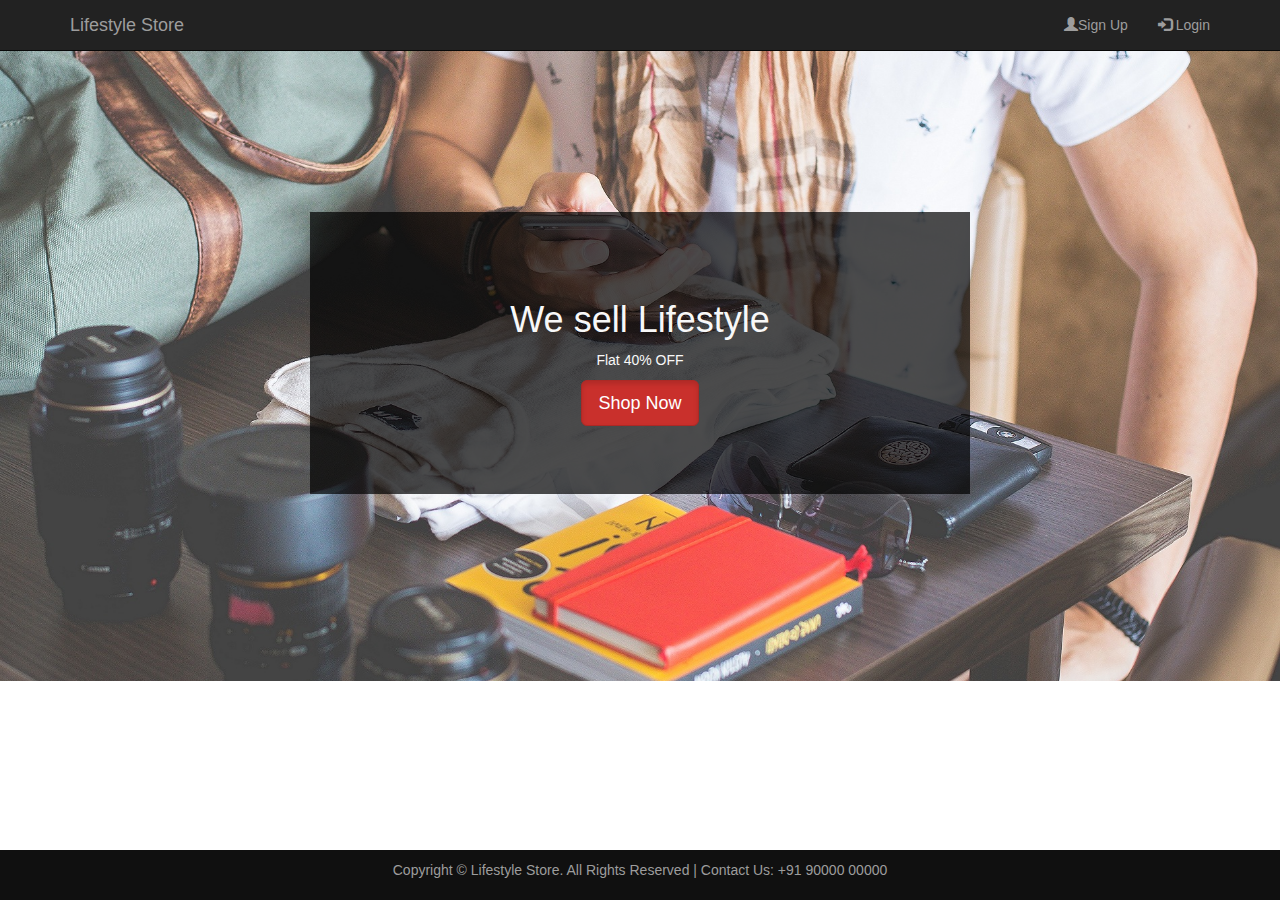
<file: Bootstrap/public_html/index.html>
<!DOCTYPE html>
<!--
To change this license header, choose License Headers in Project Properties.
To change this template file, choose Tools | Templates
and open the template in the editor.
-->
<html>
    <head>
        <title>Index</title>
        <link rel="stylesheet" href="https://maxcdn.bootstrapcdn.com/bootstrap/3.3.7/css/bootstrap.min.css" >
    <script src="https://ajax.googleapis.com/ajax/libs/jquery/1.12.4/jquery.min.js"></script>
    <script src="https://maxcdn.bootstrapcdn.com/bootstrap/3.3.7/js/bootstrap.min.js"></script>
    <link rel="stylesheet" href="css/style.css"  type="text/css">   
    </head>
    <body>
        <nav class="navbar navbar-inverse navbar-fixed-top">
            <div class="container">
                <div class="navbar-header">
                    <button type="button" class="navbar-toggle" data-toggle="collapse" data-target="#mynavbar">
                        <span class="icon-bar"></span>
                        <span class="icon-bar"></span>
                        <span class="icon-bar"></span>
                    </button>
                    <a class="navbar-brand" href="index.html">Lifestyle Store</a>
                </div>
                <div class="collapse navbar-collapse" id="mynavbar">
                    <ul class="nav navbar-nav navbar-right">
                        <li><a href="signup.html"><span class="glyphicon glyphicon-user"></span>Sign Up</a></li>
                        <li><a href="login.html"><span class="glyphicon glyphicon-log-in"></span> Login</a></li>
                    </ul>
                </div>
            </div>
            
        </nav>
        <div id="banner-image">
            <div class="container">
                <div id="banner-content">
		<h1>We sell Lifestyle</h1>
		<p>Flat 40% OFF</p>
                    <a href="products.html" class="btn btn-danger btn-lg active">Shop Now</a>
                </div>
            </div>
            
        </div>
        <footer>
            <div class="container">
                <p style="text-align: center">
                    Copyright &copy; Lifestyle Store. All Rights Reserved | Contact Us: +91 90000 00000 
                </p>
            </div>
        </footer>
    </body>
</html>
</file>
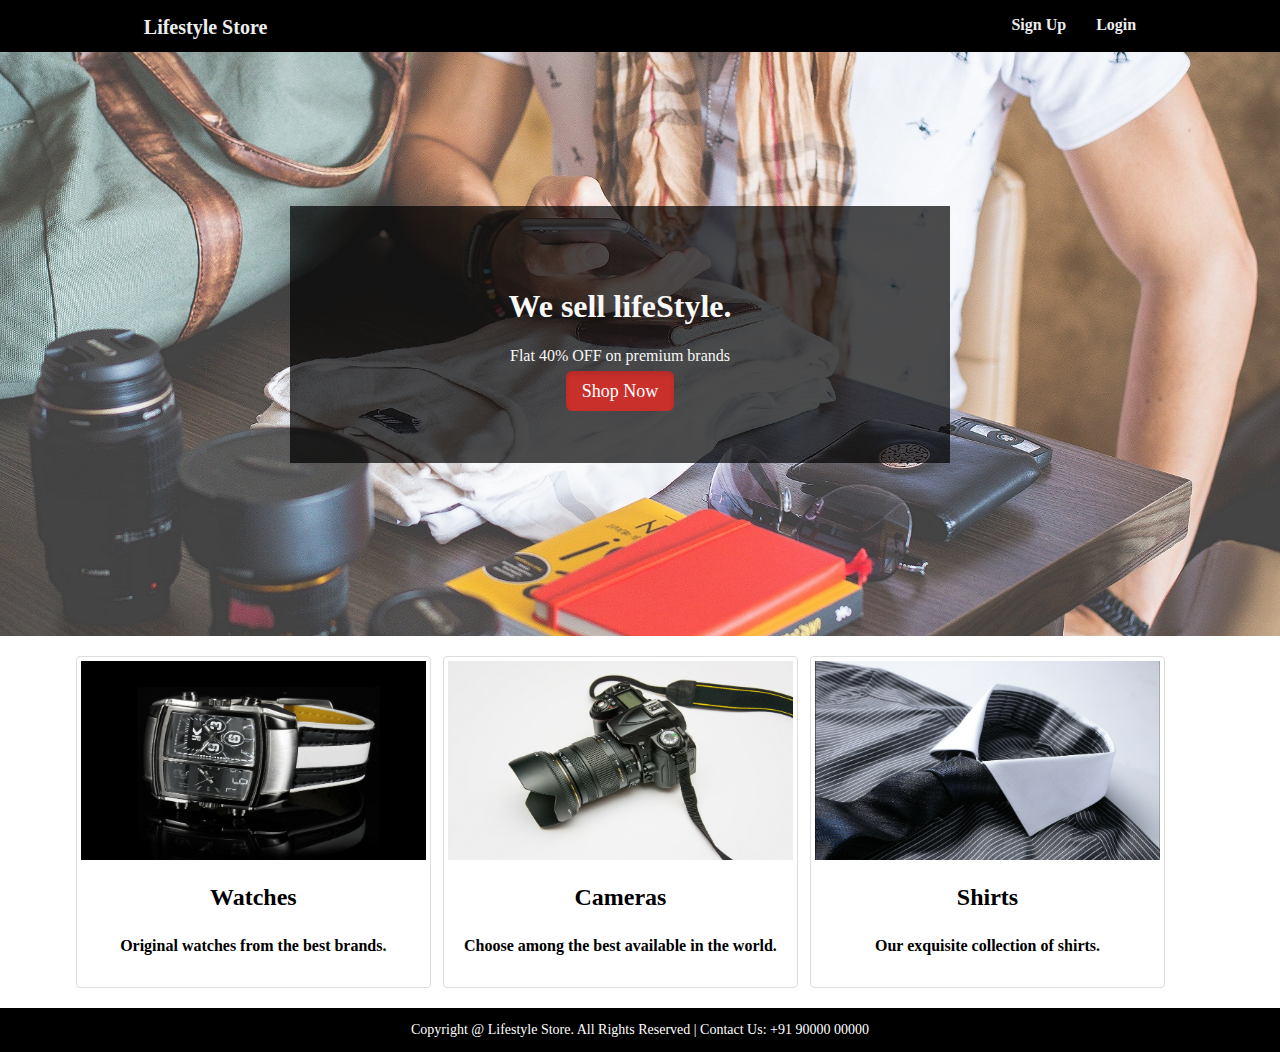
<file: HTML and CSS/public_html/index.html>
<!DOCTYPE html> <head> <!---- The page has a title Lifestyle Store--> 
    <title>Lifestyle Store</title> <!---- External css file index.css placed in the folder css is linked-->
    <link href="index.css" rel="stylesheet" type="text/css"/>
</head> 
<body>
    <div class="header">
        <div class="inner-header">
            <div class="logo">
                <a href="#">Lifestyle Store</a> 
            </div>
            <div class="header-link">
                <a href="#">Login</a>
            </div>
            <div class="header-link">
                <a href="#">Sign Up</a>
            </div>
         </div>
    </div>
    <div class="content">
        
        <div class="banner-image">
            
            <div class="inner-banner-image">
                <div class="banner-content">
                    <h1>We sell lifeStyle.</h1>
                    <p>Flat 40% OFF on premium brands</p>
                    <a href="#" class="button">
                        Shop Now
                    </a>
                </div>
            </div>
        </div>
        <div class="container">
            <div class="items">
                <a href="#">
                    <img src="watch.jpg" class="thumbnail" alt="watch">
                    <div class="caption">
                        <h2>Watches</h2>
                        <p>Original watches from the best brands.</p>
                    </div>
                </a> 
            </div>
        
            <div class="items">     
                <a href="#" >      
                    <img src="camera.jpg" alt="" class="thumbnail">     
                     <div class="caption"> 
                       <h2>Cameras</h2>     
                         <p>Choose among the best available in the world.</p>  
                     </div>     
                 </a>  
            </div> 
            <div class="items">     
                <a href="#" >      
                    <img src="shirt.jpg" alt="" class="thumbnail">     
                     <div class="caption"> 
                       <h2>Shirts</h2>     
                         <p>Our exquisite collection of shirts.</p>  
                     </div>     
                 </a>  
            </div> 
         </div>
    </div>

    <footer>
        <div class="container">
            <p style="text-align:center">
                Copyright @ Lifestyle Store. All Rights Reserved | Contact Us: +91 90000 00000 
            </p>
        </div>
    </footer>
    
 
</body> 
</html>
</file>
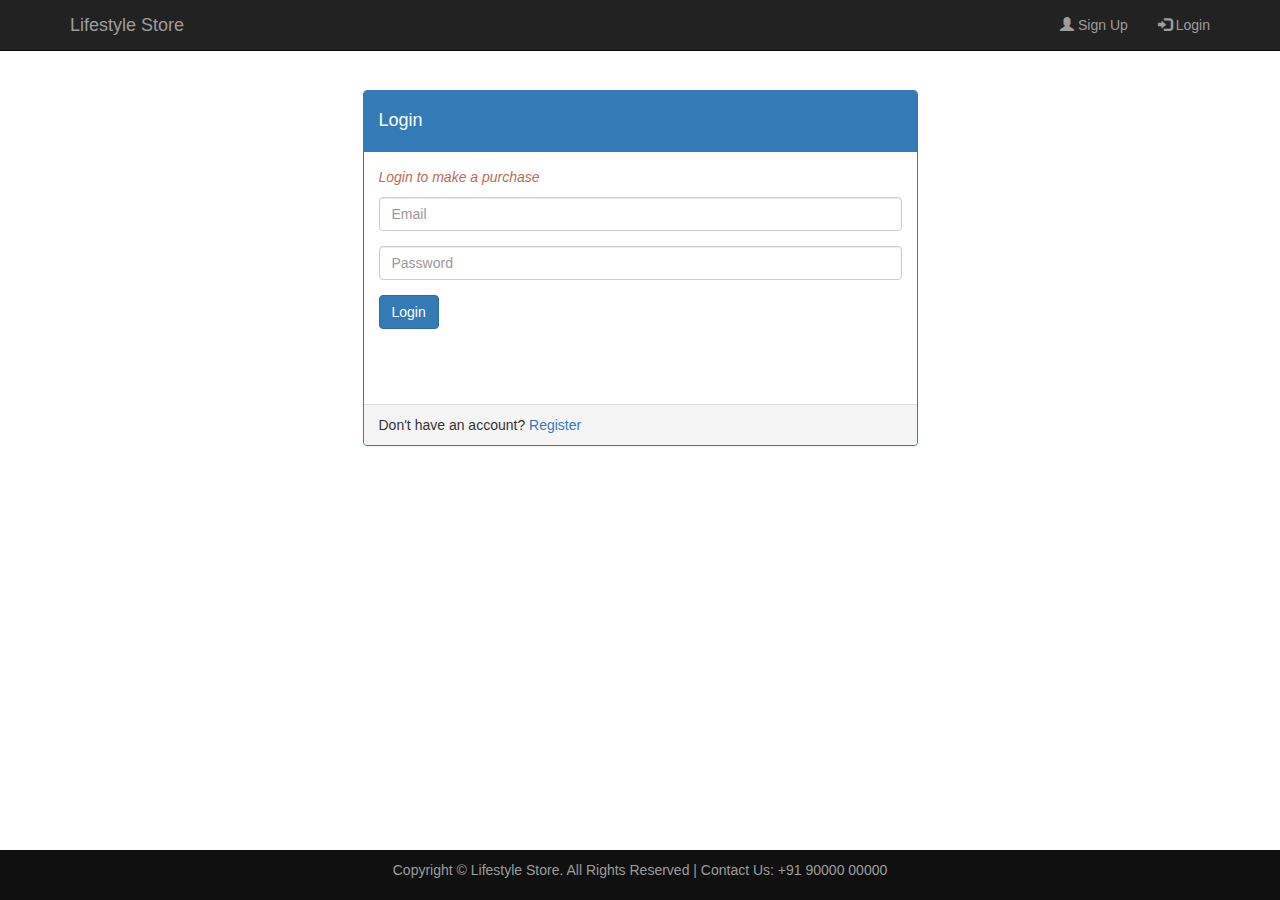
<file: Bootstrap/public_html/login.html>
<!DOCTYPE html>
<!--
To change this license header, choose License Headers in Project Properties.
To change this template file, choose Tools | Templates
and open the template in the editor.
-->
<html>
    <head>
        <title>Login</title>
        <link rel="stylesheet" href="https://maxcdn.bootstrapcdn.com/bootstrap/3.3.7/css/bootstrap.min.css" >
    <script src="https://ajax.googleapis.com/ajax/libs/jquery/1.12.4/jquery.min.js"></script>
    <script src="https://maxcdn.bootstrapcdn.com/bootstrap/3.3.7/js/bootstrap.min.js"></script>
    <link rel="stylesheet" href="css/style.css"  type="text/css">   
    </head>
    <body>
        <nav class="navbar navbar-inverse navbar-fixed-top">
            <div class="container">
                <div class="navbar-header">
                    <button type="button" class="navbar-toggle" data-toggle="collapse" data-target="#mynavbar">
                        <span class="icon-bar"></span>
                        <span class="icon-bar"></span>
                        <span class="icon-bar"></span>
                    </button>
                    <a class="navbar-brand" href="index.html">Lifestyle Store</a>
                </div>
                <div class="collapse navbar-collapse" id="mynavbar">
                    <ul class="nav navbar-nav navbar-right">
                        <li><a href="signup.html"><span class="glyphicon glyphicon-user"></span> Sign Up</a></li>
                        <li><a href="login.html"><span class="glyphicon glyphicon-log-in"></span> Login</a></li>
                    </ul>
                </div>
            </div>
            
        </nav>
        <div class="container">
            <div class="row">
                <div class="col-xs-offset-3 col-xs-6">
                    <div class="panel panel-primary">
                        <div class="panel-heading">
                            <h4>Login</h4>
                        </div>
                        <div class="panel-body">
                            <p class="text-warining">Login to make a purchase</p>
                            
                            <form>
                                
                            <div class="form-group">
                                <div class="row">
                                    <div class="col-xs-12">
                                        <input type="text"  class="form-control" name="email"  placeholder="Email" >
                                    </div>
                                </div>
                            </div>
                            <div class="form-group">
                             <div class="row">
                                 <div class="col-xs-12">
                                       <input type="text"  class="form-control" name="password" placeholder="Password">
                                 </div>
                             </div>
                            </div>
                            <input type="submit" value="Login" class="btn btn-primary">
                            </form>
                                
                        </div><br><br><br>
                        <div class="panel-footer">Don't have an account?<a href="signup.html"> Register</a></div>
                    </div>
                </div>
            </div>
        </div>
        <footer>
        <div class="container">
            <p style="text-align:center">
                Copyright &copy; Lifestyle Store. All Rights Reserved | Contact Us: +91 90000 00000 
            </p>
        </div>
    </footer>
    
        
    </body>
</html>
</file>
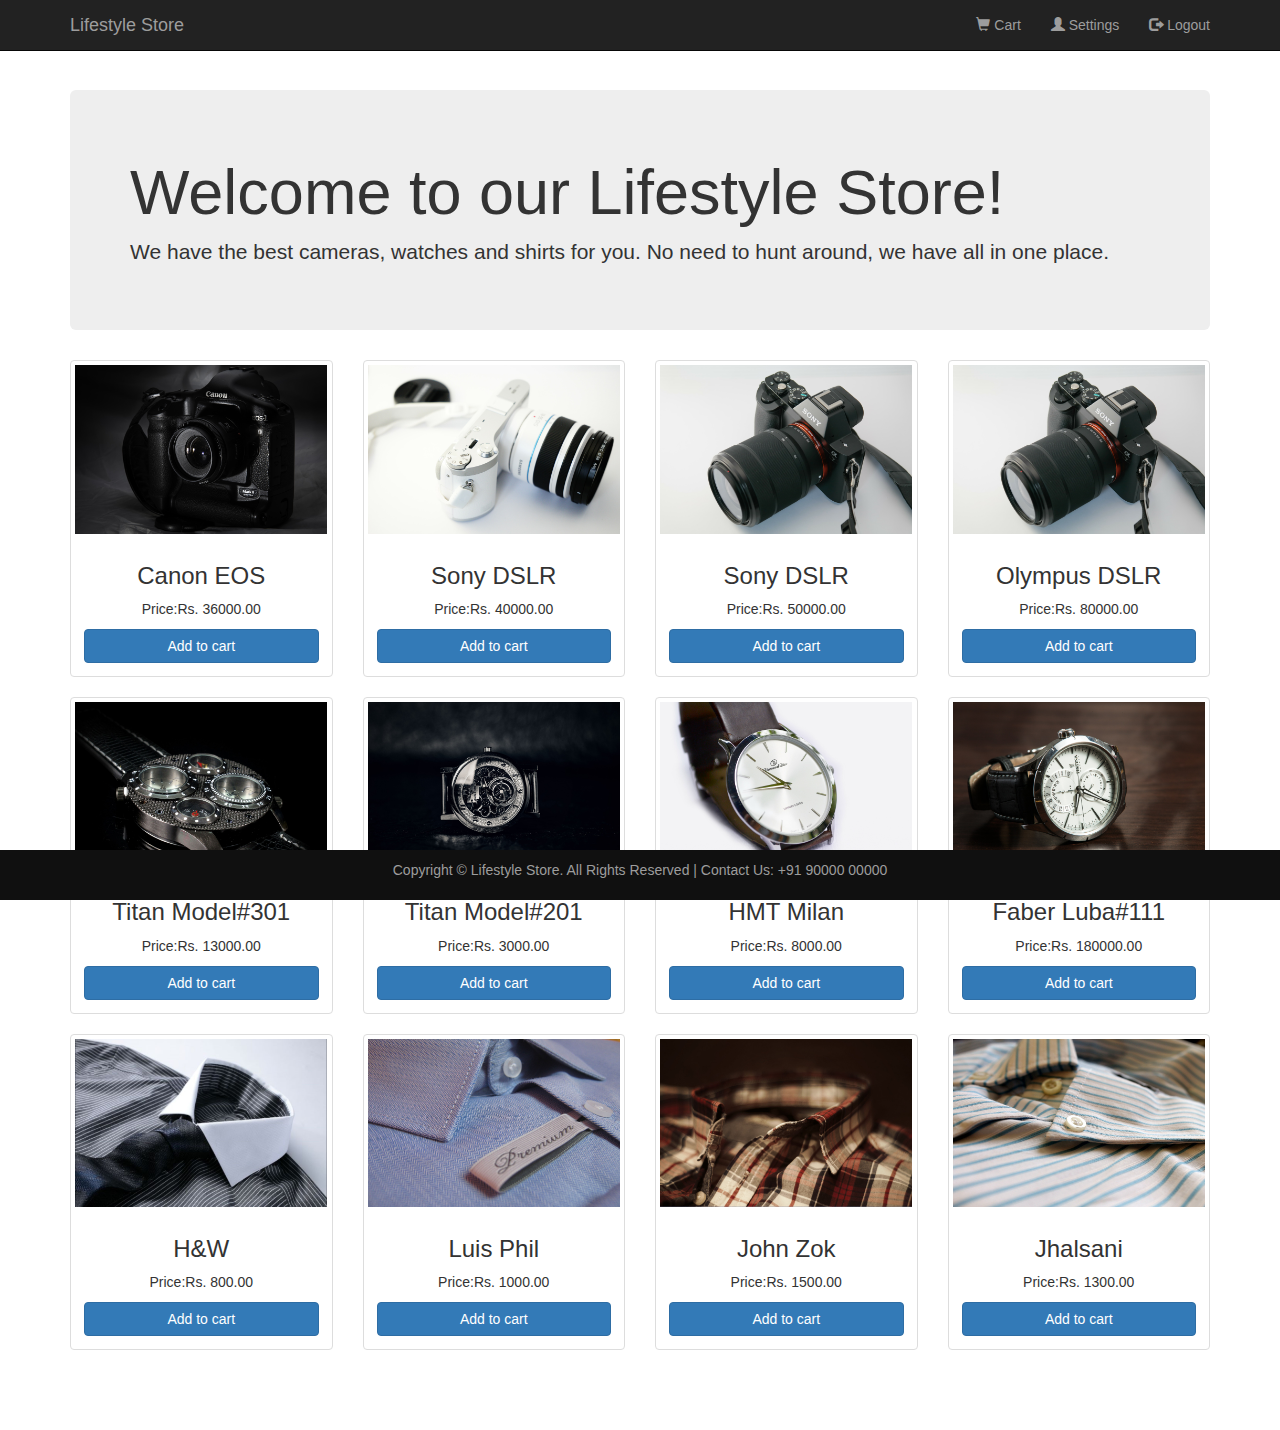
<file: Bootstrap/public_html/products.html>
<!DOCTYPE html>
<!--
To change this license header, choose License Headers in Project Properties.
To change this template file, choose Tools | Templates
and open the template in the editor.
-->
<html>
    <head>
        <title>Products</title>
        <link rel="stylesheet" href="https://maxcdn.bootstrapcdn.com/bootstrap/3.3.7/css/bootstrap.min.css" >
    <script src="https://ajax.googleapis.com/ajax/libs/jquery/1.12.4/jquery.min.js"></script>
    <script src="https://maxcdn.bootstrapcdn.com/bootstrap/3.3.7/js/bootstrap.min.js"></script>
    <link rel="stylesheet" href="css/style.css"  type="text/css">   
    </head>
    <body>
         <nav class="navbar navbar-inverse navbar-fixed-top">
            <div class="container">
                <div class="navbar-header">
                    <button type="button" class="navbar-toggle" data-toggle="collapse" data-target="#mynavbar">
                        <span class="icon-bar"></span>
                        <span class="icon-bar"></span>
                        <span class="icon-bar"></span>
                    </button>
                    <a class="navbar-brand" href="index.html">Lifestyle Store</a>
                </div>
                <div class="collapse navbar-collapse" id="mynavbar">
                    <ul class="nav navbar-nav navbar-right">
                        <li><a href="cart.html"><span class="glyphicon glyphicon-shopping-cart"></span> Cart</a></li>
                        <li><a href="settings.html"><span class="glyphicon glyphicon-user"></span> Settings</a></li>
                        <li><a href="index.html"><span class="glyphicon glyphicon-log-out"></span> Logout</a></li>
                    </ul>
                </div>
            </div>
            
        </nav>
        <div class="container">
            <div class="jumbotron"><h1>Welcome to our Lifestyle Store!</h1><p>We have the best cameras, watches and shirts for you. No need to hunt around, we have all in one place.</p>
     
            </div>
            <div class="row text-center">
                <div class="col-md-3 col-sm-6">
                    <div class="thumbnail">
                            <img src="img/5.jpg" alt="">
                            <div class="caption">
                                <h3>Canon EOS</h3>
                                <p>Price:Rs. 36000.00</p>
                                <input type="submit" value="Add to cart" class="btn btn-primary btn-block">
                            </div>
                        </div> 
                </div>
                   
                <div class="col-md-3 col-sm-6">        
                    <div class="thumbnail">
                            <img src="img/2.jpg" alt="">
                            <div class="caption">
                                <h3>Sony DSLR</h3>
                                <p>Price:Rs. 40000.00</p>
                                <input type="submit" value="Add to cart" class="btn btn-primary btn-block">
                            </div>
                        </div> 
                </div>
                <div class="col-md-3 col-sm-6">        
                    <div class="thumbnail">
                            <img src="img/3.jpg" alt="">
                            <div class="caption">
                                <h3>Sony DSLR</h3>
                                <p>Price:Rs. 50000.00</p>
                                <input type="submit" value="Add to cart" class="btn btn-primary btn-block">
                            </div>
                        </div> 
                </div>
                <div class="col-md-3 col-sm-6">        
                    <div class="thumbnail">
                            <img src="img/3.jpg" alt="">
                            <div class="caption">
                                <h3>Olympus DSLR</h3>
                                <p>Price:Rs. 80000.00</p>
                                <input type="submit" value="Add to cart" class="btn btn-primary btn-block">
                            </div>
                        </div> 
                </div>
                   
                </div>
           
            <div class="row text-center">
                <div class="col-md-3 col-sm-6">
                    <div class="thumbnail">
                            <img src="img/9.jpg" alt="">
                            <div class="caption">
                                <h3>Titan Model#301</h3>
                                <p>Price:Rs. 13000.00</p>
                                <input type="submit" value="Add to cart" class="btn btn-primary btn-block">
                            </div>
                        </div> 
                </div> 
                <div class="col-md-3 col-sm-6">        
                    <div class="thumbnail">
                            <img src="img/10.jpg" alt="">
                            <div class="caption">
                                <h3>Titan Model#201</h3>
                                <p>Price:Rs. 3000.00</p>
                                <input type="submit" value="Add to cart" class="btn btn-primary btn-block">
                            </div>
                        </div> 
                </div>
                <div class="col-md-3 col-sm-6">        
                    <div class="thumbnail">
                            <img src="img/11.jpg" alt="">
                            <div class="caption">
                                <h3>HMT Milan</h3>
                                <p>Price:Rs. 8000.00</p>
                                <input type="submit" value="Add to cart" class="btn btn-primary btn-block">
                            </div>
                        </div> 
                </div>
                <div class="col-md-3 col-sm-6">        
                    <div class="thumbnail">
                            <img src="img/12.jpg" alt="">
                            <div class="caption">
                                <h3>Faber Luba#111</h3>
                                <p>Price:Rs. 180000.00</p>
                                <input type="submit" value="Add to cart" class="btn btn-primary btn-block">
                            </div>
                        </div> 
                </div>
                   
                </div>
                   <div class="row text-center">
                <div class="col-md-3 col-sm-6">
                    <div class="thumbnail">
                            <img src="img/8.jpg" alt="">
                            <div class="caption">
                                <h3>H&W</h3>
                                <p>Price:Rs. 800.00</p>
                                <input type="submit" value="Add to cart" class="btn btn-primary btn-block">
                            </div>
                        </div> 
                </div> 
                <div class="col-md-3 col-sm-6">        
                    <div class="thumbnail">
                            <img src="img/6.jpg" alt="">
                            <div class="caption">
                                <h3>Luis Phil</h3>
                                <p>Price:Rs. 1000.00</p>
                                <input type="submit" value="Add to cart" class="btn btn-primary btn-block">
                            </div>
                        </div> 
                </div>
                <div class="col-md-3 col-sm-6">        
                    <div class="thumbnail">
                            <img src="img/13.jpg" alt="">
                            <div class="caption">
                                <h3>John Zok</h3>
                                <p>Price:Rs. 1500.00</p>
                                <input type="submit" value="Add to cart" class="btn btn-primary btn-block">
                            </div>
                        </div> 
                </div>
                <div class="col-md-3 col-sm-6">        
                    <div class="thumbnail">
                            <img src="img/14.jpg" alt="">
                            <div class="caption">
                                <h3>Jhalsani</h3>
                                <p>Price:Rs. 1300.00</p>
                                <input type="submit" value="Add to cart" class="btn btn-primary btn-block">
                            </div>
                        </div> 
                </div>
                   
                </div>
                
        </div><br><br><br>
            
        <footer>
        <div class="container">
            <p style="text-align:center">
                Copyright &copy; Lifestyle Store. All Rights Reserved | Contact Us: +91 90000 00000 
            </p>
        </div>
    </footer>
        
    </body>
</html>
</file>
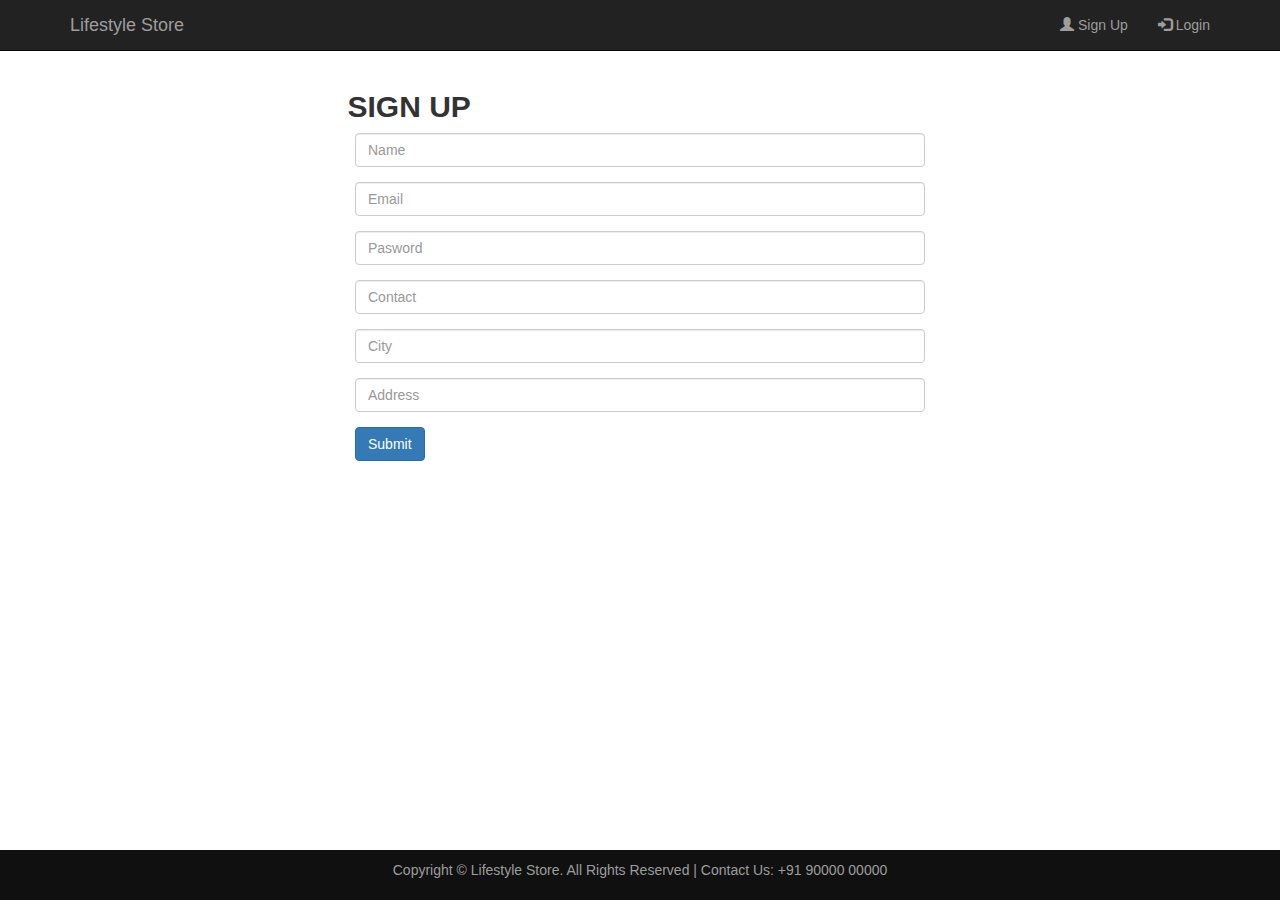
<file: Bootstrap/public_html/signup.html>
<!DOCTYPE html>
<!--
To change this license header, choose License Headers in Project Properties.
To change this template file, choose Tools | Templates
and open the template in the editor.
-->
<html>
    <head>
        <title>Sign Up</title>
        <link rel="stylesheet" href="https://maxcdn.bootstrapcdn.com/bootstrap/3.3.7/css/bootstrap.min.css" >
    <script src="https://ajax.googleapis.com/ajax/libs/jquery/1.12.4/jquery.min.js"></script>
    <script src="https://maxcdn.bootstrapcdn.com/bootstrap/3.3.7/js/bootstrap.min.js"></script>
    <link rel="stylesheet" href="css/style.css"  type="text/css">   
        
    </head>
    <body>
        <nav class="navbar navbar-inverse navbar-fixed-top">
            <div class="container">
                <div class="navbar-header">
                    <button type="button" class="navbar-toggle" data-toggle="collapse" data-target="#mynavbar">
                        <span class="icon-bar"></span>
                        <span class="icon-bar"></span>
                        <span class="icon-bar"></span>
                    </button>
                    <a class="navbar-brand" href="index.html">Lifestyle Store</a>
                </div>
                <div class="collapse navbar-collapse" id="mynavbar">
                    <ul class="nav navbar-nav navbar-right">
                        <li><a href="signup.html"><span class="glyphicon glyphicon-user"></span> Sign Up</a></li>
                        <li><a href="login.html"><span class="glyphicon glyphicon-log-in"></span> Login</a></li>
                    </ul>
                </div>
            </div>
            
        </nav>
        <div class="container">
            
            <div class="row">
                <div class="col-xs-offset-3"><h2 style="margin-top: 90px;font-weight:bold">SIGN UP</h2></div>
                
               
                
        <form>
            
            <div class="form-group">
                <div class="row">
                  <div class="col-xs-offset-3 col-xs-6">  
                
                <input type="text"  class="form-control" name="name"  placeholder="Name" >
                  </div>
                </div>
            </div>    
            <div class="form-group">
                <div class="row">
                  <div class="col-xs-offset-3 col-xs-6">  
                
                <input type="text"  class="form-control" name="email"  placeholder="Email" >
                  </div>
                </div>
            </div>    
            <div class="form-group">
                <div class="row">
                  <div class="col-xs-offset-3 col-xs-6">  
                
                <input type="text"  class="form-control" name="password"  placeholder="Pasword" >
                  </div>
                </div> 
            </div>
            <div class="form-group">
                <div class="row">
                  <div class="col-xs-offset-3 col-xs-6">  
                
                <input type="text"  class="form-control" name="contact"  placeholder="Contact" >
                  </div>
                </div>
            </div>
            <div class="form-group">
                <div class="row">
                  <div class="col-xs-offset-3 col-xs-6">  
                
                <input type="text"  class="form-control" name="city"  placeholder="City" >
                  </div>
                </div>
            </div>
            <div class="form-group">
                <div class="row">
                  <div class="col-xs-offset-3 col-xs-6">  
                
                <input type="text"  class="form-control" name="address"  placeholder="Address" >
                  </div>
                </div>
            </div> 
            
             <div class="row">   
                 <div class="col-xs-offset-3 col-xs-6">
            <input type="submit" value="Submit" class="btn btn-primary">
                 </div>
             </div>
        </form>
                
            </div>
        </div>    
        <footer>
        <div class="container">
            <p style="text-align:center">
                Copyright &copy; Lifestyle Store. All Rights Reserved | Contact Us: +91 90000 00000 
            </p>
        </div>
    </footer>
        
    </body>
</html>
</file>
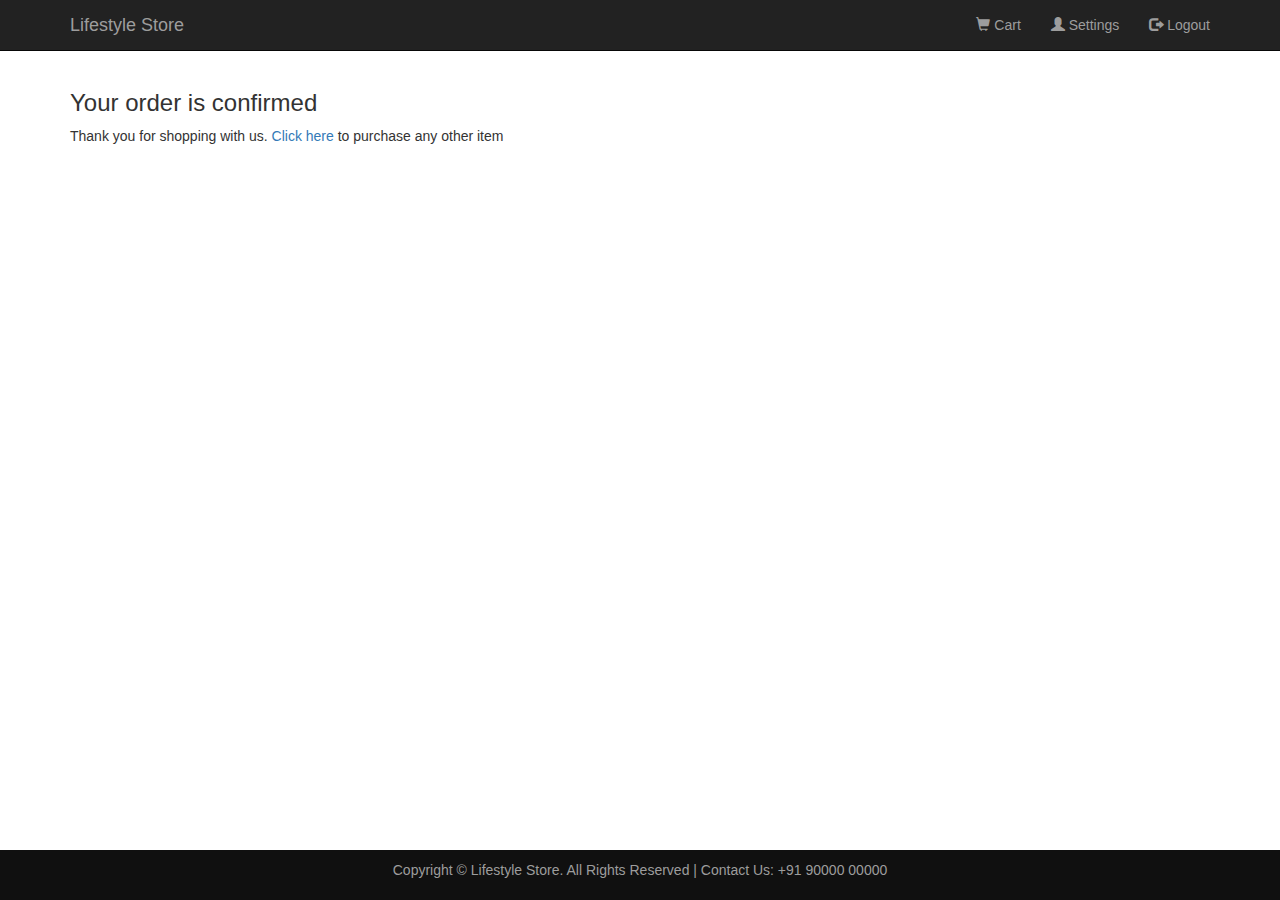
<file: Bootstrap/public_html/success.html>
<!DOCTYPE html>
<!--
To change this license header, choose License Headers in Project Properties.
To change this template file, choose Tools | Templates
and open the template in the editor.
-->
<html>
    <head>
        <title>success</title>
        <link rel="stylesheet" href="https://maxcdn.bootstrapcdn.com/bootstrap/3.3.7/css/bootstrap.min.css" >
    <script src="https://ajax.googleapis.com/ajax/libs/jquery/1.12.4/jquery.min.js"></script>
    <script src="https://maxcdn.bootstrapcdn.com/bootstrap/3.3.7/js/bootstrap.min.js"></script>
    <link rel="stylesheet" href="css/style.css"  type="text/css">   
        
    </head>
    <body>
        <header>
        <nav class="navbar navbar-inverse navbar-fixed-top">
            <div class="container">
                <div class="navbar-header">
                    <button type="button" class="navbar-toggle" data-toggle="collapse" data-target="#mynavbar">
                        <span class="icon-bar"></span>
                        <span class="icon-bar"></span>
                        <span class="icon-bar"></span>
                    </button>
                    <a class="navbar-brand" href="index.html">Lifestyle Store</a>
                </div>
                <div class="collapse navbar-collapse" id="mynavbar">
                    <ul class="nav navbar-nav navbar-right">
                        <li><a href="cart.html"><span class="glyphicon glyphicon-shopping-cart"></span> Cart</a></li>
                        <li><a href="settings.html"><span class="glyphicon glyphicon-user"></span> Settings</a></li>
                        <li><a href="index.html"><span class="glyphicon glyphicon-log-out"></span> Logout</a></li>
                    </ul>
                </div>
            </div>
            
        </nav>
        </header>
        <div class="container">
            <h3 style="margin-top: 90px;">Your order is confirmed</h3>
            <p>Thank you for shopping with us. <a href="products.html">Click here</a> to purchase any other item</p>
        </div>
        <footer>
        <div class="container">
            <p style="text-align:center">
                Copyright &copy; Lifestyle Store. All Rights Reserved | Contact Us: +91 90000 00000 
            </p>
        </div>
    </footer>
        
    </body>
</html>
</file>
<file: Bootstrap/public_html/css/style.css>
/*
To change this license header, choose License Headers in Project Properties.
To change this template file, choose Tools | Templates
and open the template in the editor.
*/
/* 
    Created on : Jun 3, 2020, 3:41:13 PM
    Author     : Swetha Valakonda
*/
#banner-image{
    	padding-top: 75px;
	padding-bottom: 50px;
	text-align: center;
	color: #f8f8f8;
	background: url(../img/bg.jpg);
     	background-size: cover;
	background-position: center;
	background-repeat: no-repeat;
	
     
     
     
}
#banner-content{
    position: relative;
    padding-top: 6%;
    padding-bottom: 6%;
    margin:12% auto;
    background-color: rgba(0,0,0,0.7);
    max-width:660px;
    
   
}
footer{
    position: fixed;
    left: 0;
    bottom: 0;
    padding: 10px 0;
    background-color: #101010;
    color: #9d9d9d;
    bottom: 0;
    width:100%;
    
}
.text-warining{
    font-style: italic;
    color: rgb(185,109,86)
}

.form-style{
    margin-left: 300px;
    
}
.btn-style{
    margin-left: 300px;
    margin-bottom: 300px;
}
.panel{
    margin-top: 90px;
}
.jumbotron{
    margin-top: 90px;
}
.table-striped{
    margin-top: 90px;
   
}
</file>
<file: HTML and CSS/public_html/index.css>
/*
To change this license header, choose License Headers in Project Properties.
To change this template file, choose Tools | Templates
and open the template in the editor.
*/
/* 
    Created on : May 31, 2020, 12:58:27 PM
    Author     : Swetha Valakonda
*/
body{    
    width: 100%;
    height: 100%;   
    margin: 0; } 
 
a{  
    text-decoration: none;
    background-color: transparent; 
    color:#ededed; } 
.header{
    background-color:#000;   
    color:#fff;  
    border-color: #080808;  
    min-height: 50px;    
    border: 1px solid transparent; 
 }
 .inner-header{
    width:80%;  
    margin:auto; 
 }
 .logo{
     float: left; 
     height: 50px;   
     padding: 15px;  
     font-size: 20px;    
     font-weight: bold; 
 }
 .header-link{
       float:right;  
       font-size:14px;
       height: 50px;   
       padding: 15px 15px;     
       font-size:16px;   
       font-weight: bold; 
  }
  .content{
      min-height: 600px; 

  }
  .banner-image{
        padding-bottom: 50px;   
        margin-bottom: 20px; 
        text-align: center;  
        color: #f8f8f8;    
        background: url("bimage.jpg")no-repeat center;  
        background-size: cover; 
        
  }
  .inner-banner-image{
       padding-top: 12%;  
       width:80%;  
       margin:auto; 
       margin-left: 290px;
       
  }
  .banner-content{
        position: relative;    
        padding-top: 6%;   
        padding-bottom: 6%;
        overflow:hidden;  
        margin-bottom: 12%;
        background-color: rgba(0, 0, 0, 0.7);  
        max-width: 660px; 
        text-align: center
  }
  .button{
       color: #fff;  
       background-color: #c9302c; 
       border-color: #ac2925; 
       box-shadow: inset 0 3px 5px rgba(0, 0, 0, .125); 
       padding: 10px 16px; 
       font-size: 18px;   
       border-radius: 6px; 
  }
  .container{
       width:90%; 
       margin:auto;   
       overflow:hidden; 
  }
  .items{
       width:30%;  
       display: block; 
       padding: 4px;
       margin-bottom: 20px; 
       line-height: 1.42857143;   
       background-color: #fff;    
       border: 1px solid #ddd;   
       border-radius: 4px;
       float:left;
       margin-left:1%; 
 }
 .thumbnail{
      display: block;  
      max-width: 100%;
      height: auto; 
 }
 .caption{
      color:#000;  
      padding:0px 10px 10px;   
      font-weight: bold;    
      text-align: center; 
 }
 footer{
      background-color: #000;   
      color:#fff;    
      font-size:14px; 
 }
</file>
